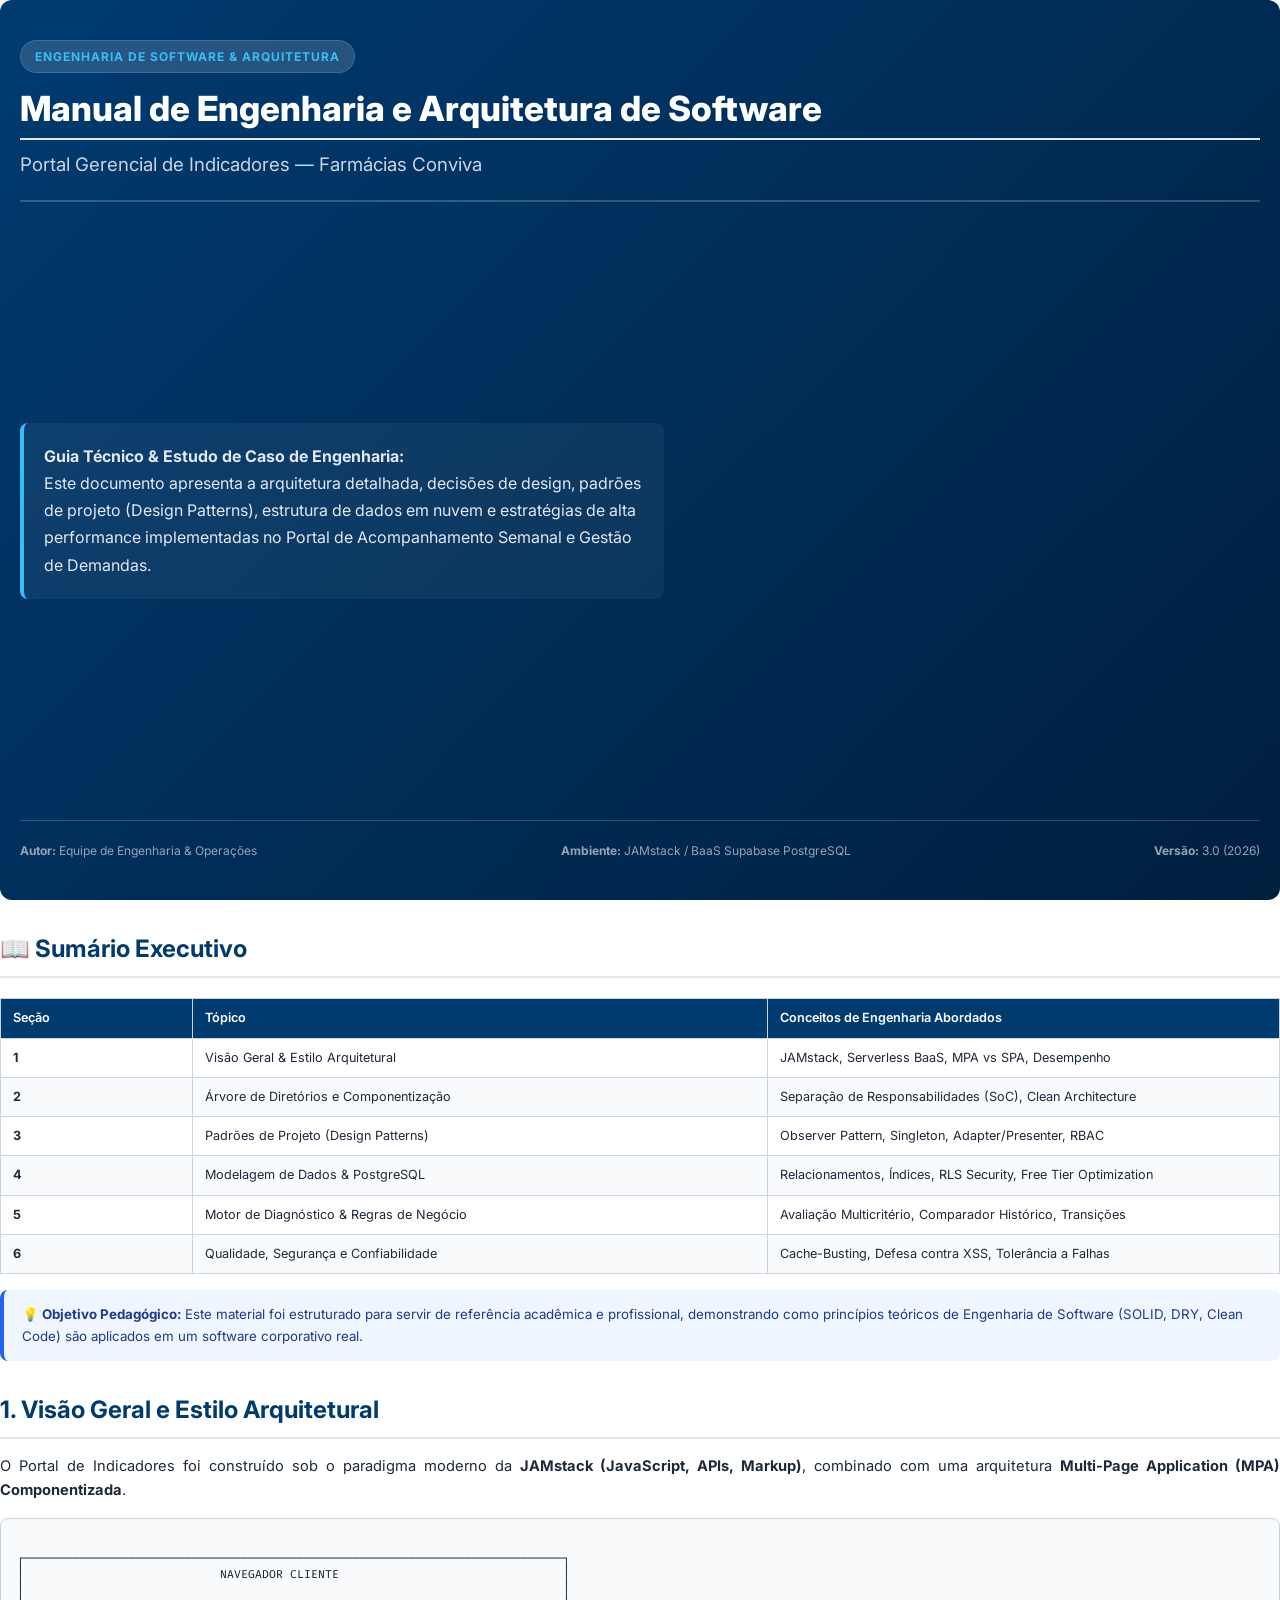
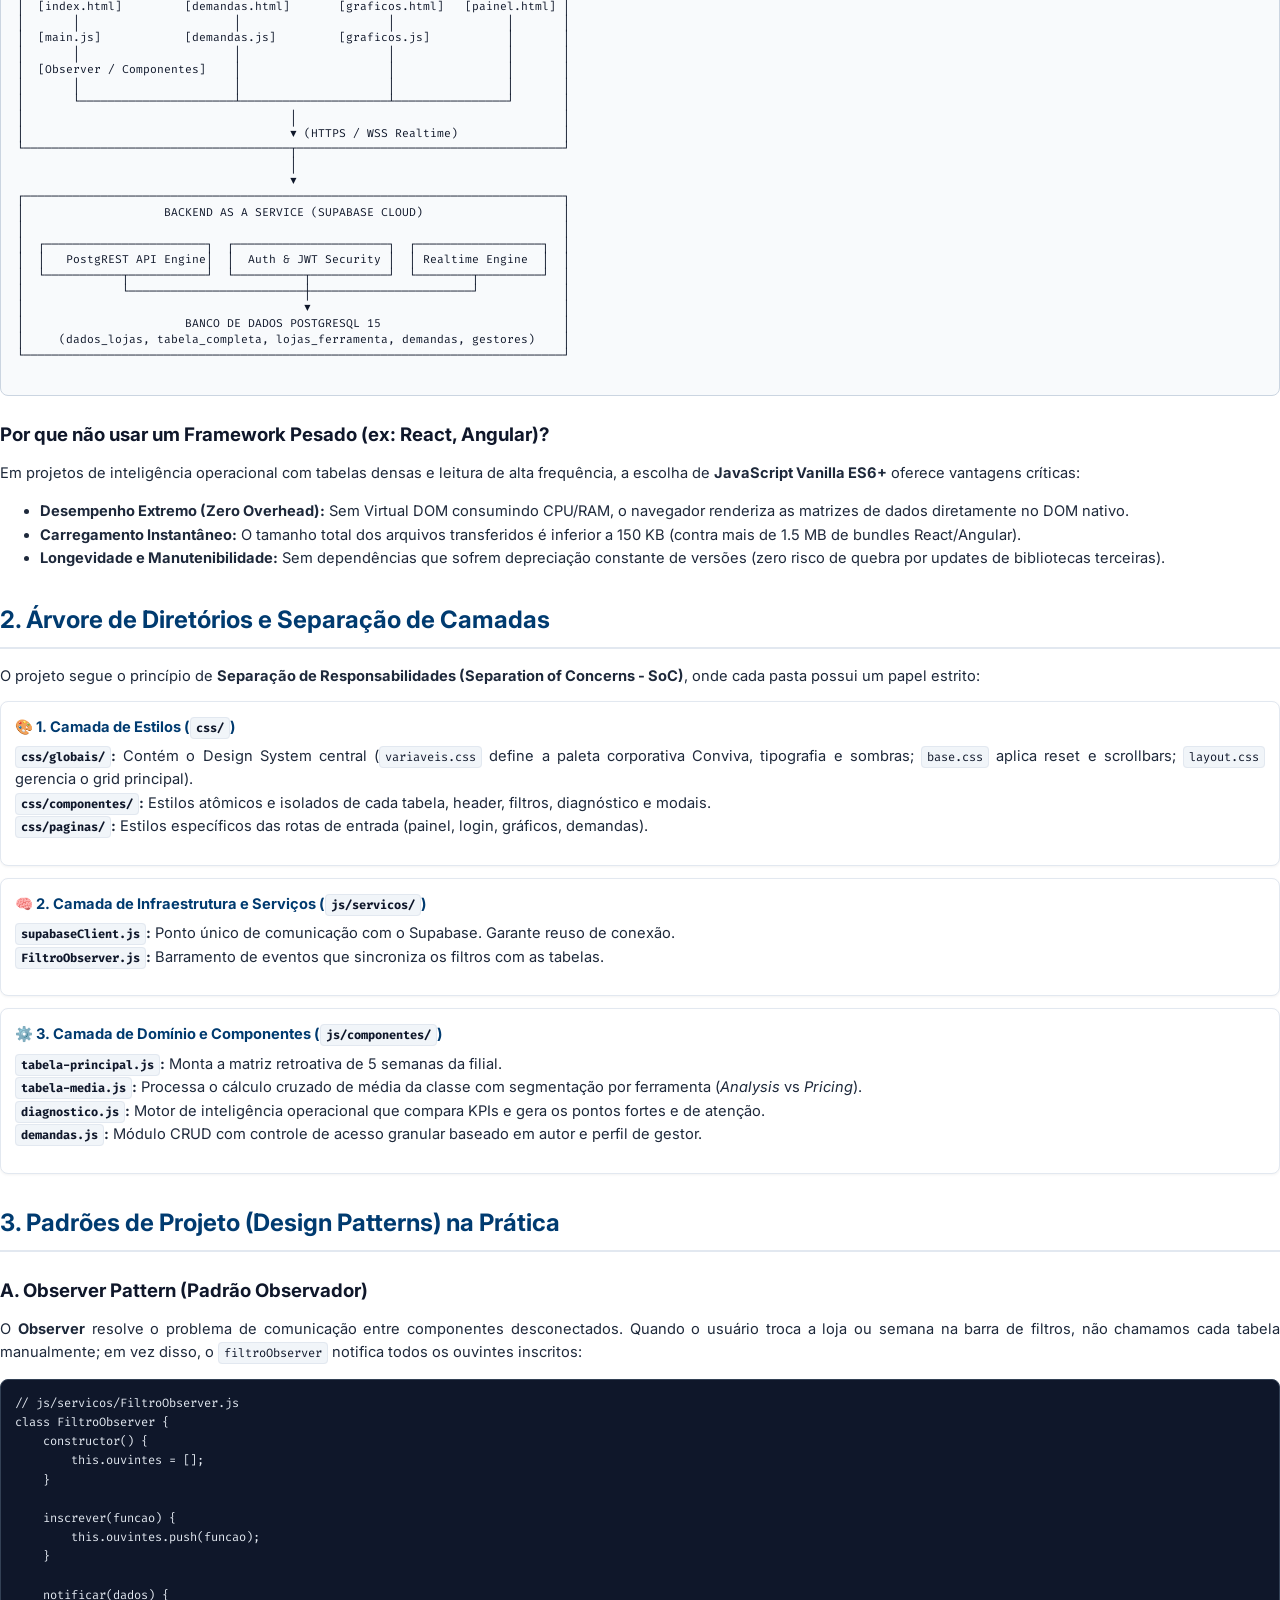
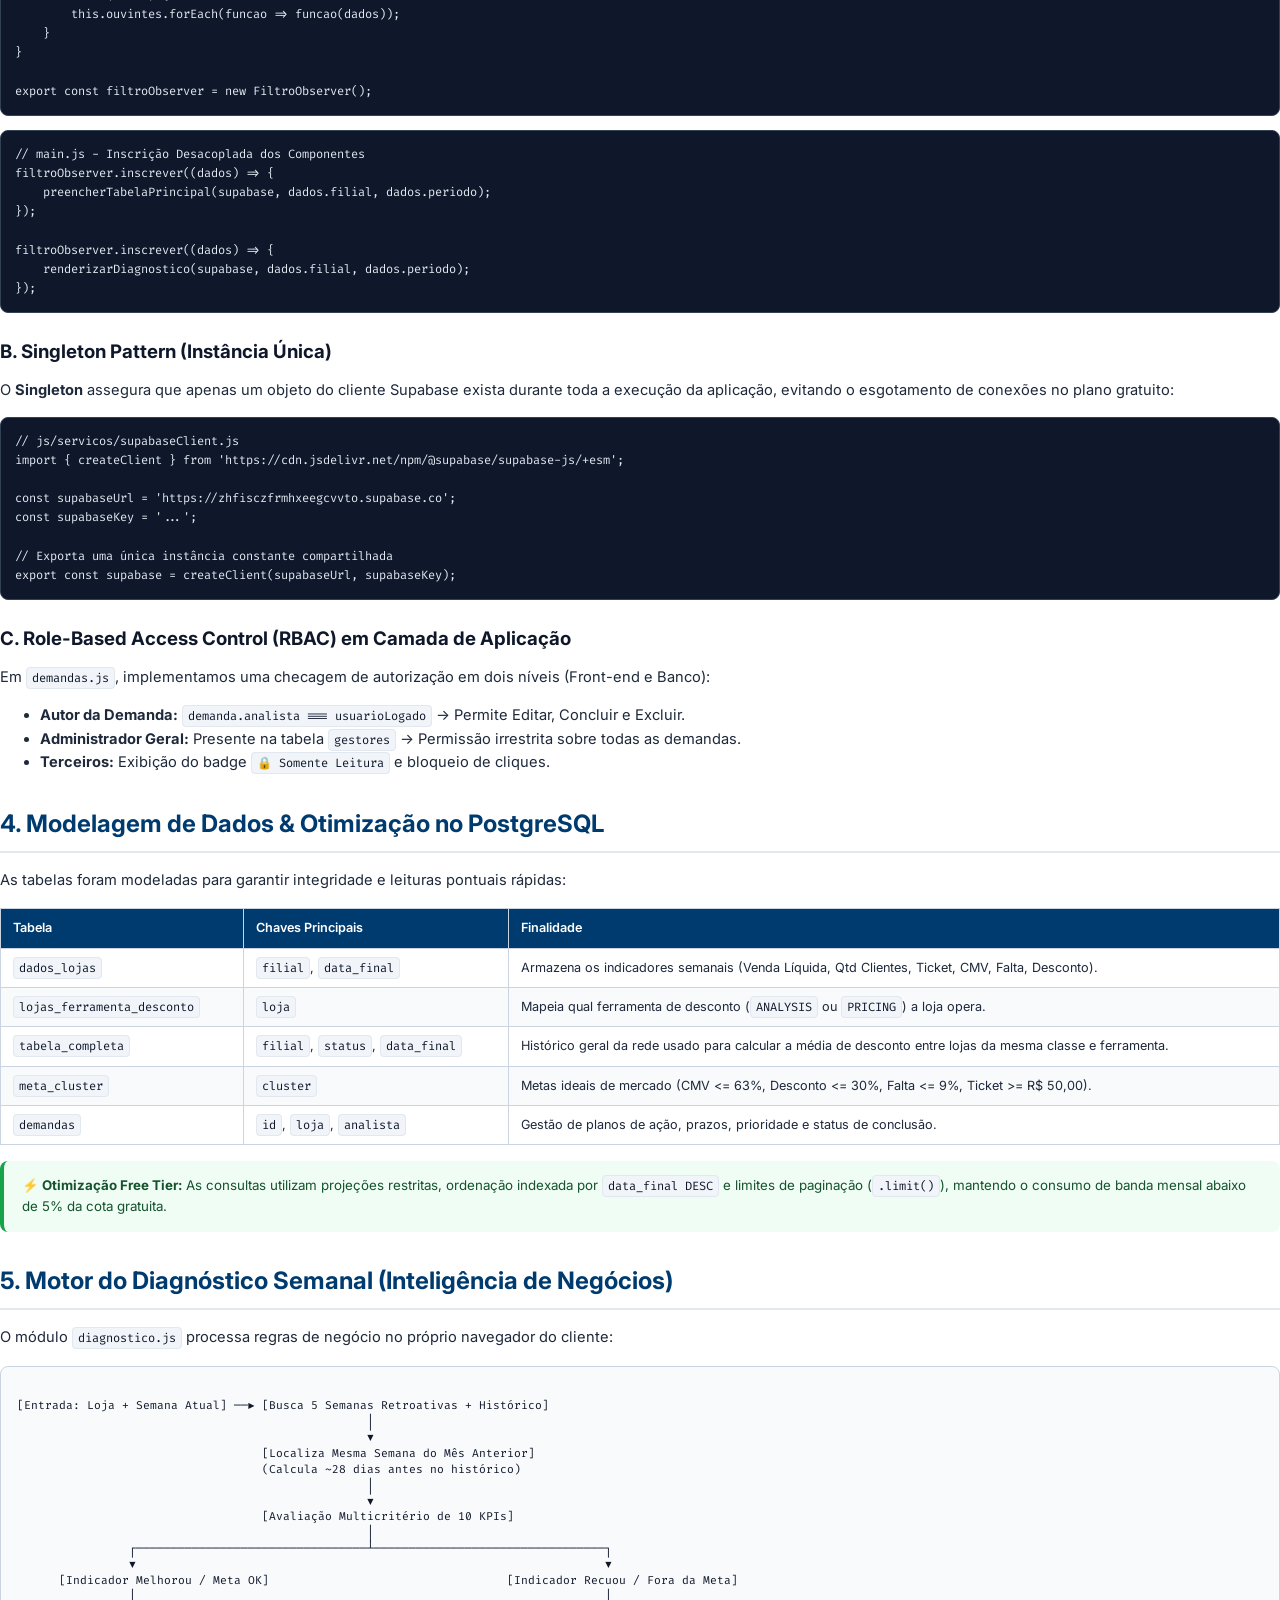
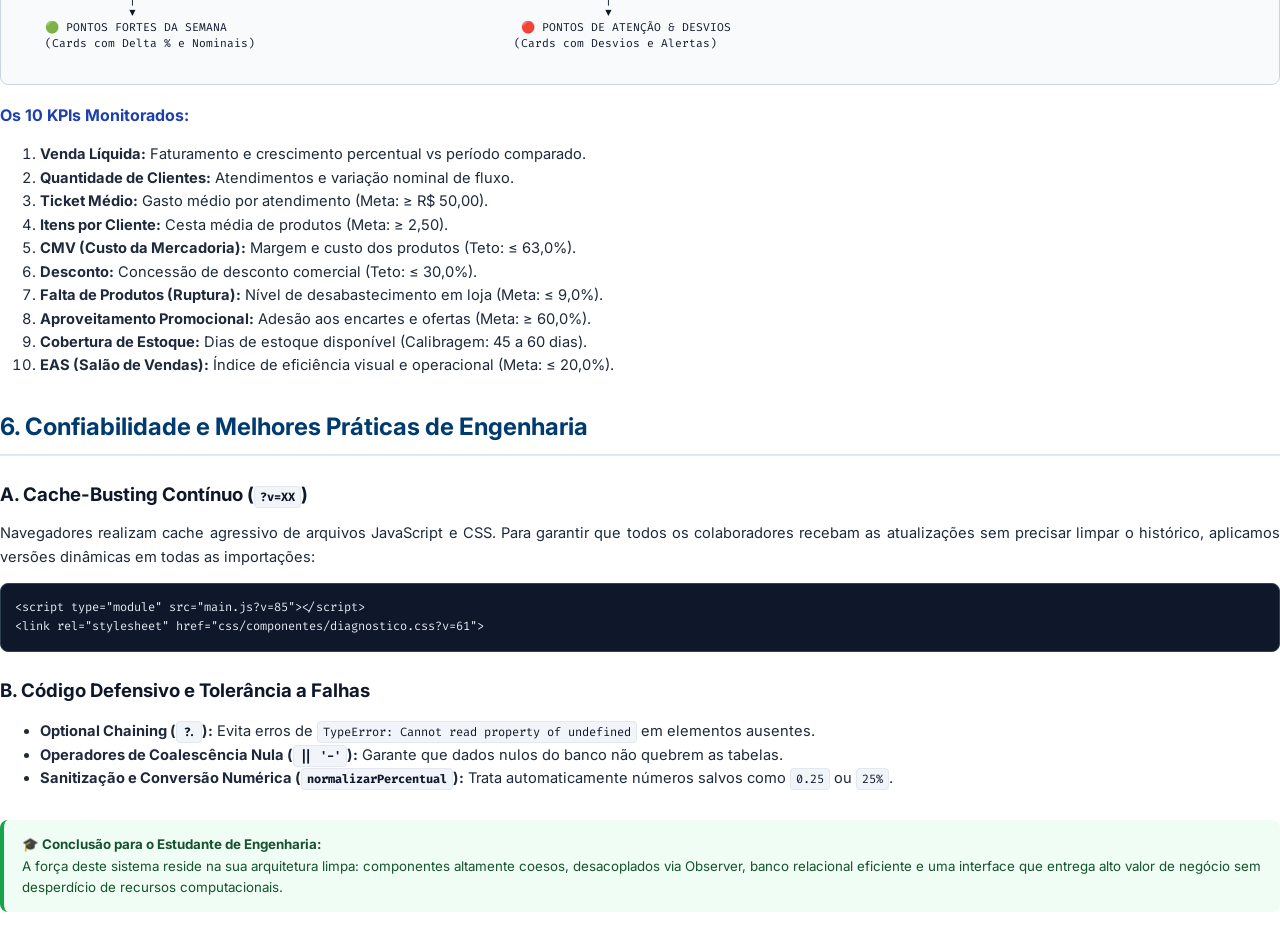
<file: documentacao_arquitetura.html>
<!DOCTYPE html>
<html lang="pt-BR">
<head>
    <meta charset="UTF-8">
    <title>Manual de Engenharia e Arquitetura de Software - Portal Conviva</title>
    <style>
        @import url('https://fonts.googleapis.com/css2?family=Inter:wght@300;400;500;600;700;800&family=Fira+Code:wght@400;500;600&display=swap');

        @page {
            size: A4;
            margin: 20mm 15mm 20mm 15mm;
            @bottom-right {
                content: counter(page);
            }
        }

        body {
            font-family: 'Inter', -apple-system, BlinkMacSystemFont, "Segoe UI", Roboto, sans-serif;
            color: #1e293b;
            line-height: 1.6;
            margin: 0;
            padding: 0;
            font-size: 11pt;
            background: #ffffff;
        }

        .cover-page {
            page-break-after: always;
            height: 100vh;
            display: flex;
            flex-direction: column;
            justify-content: space-between;
            padding: 40px 20px;
            box-sizing: border-box;
            background: linear-gradient(135deg, #003b70 0%, #001f3f 100%);
            color: #ffffff;
            border-radius: 12px;
        }

        .cover-header {
            border-bottom: 2px solid rgba(255, 255, 255, 0.2);
            padding-bottom: 20px;
        }

        .cover-badge {
            display: inline-block;
            background: rgba(255, 255, 255, 0.15);
            color: #38bdf8;
            padding: 6px 14px;
            border-radius: 20px;
            font-size: 9pt;
            font-weight: 700;
            text-transform: uppercase;
            letter-spacing: 1px;
            margin-bottom: 15px;
            border: 1px solid rgba(56, 189, 248, 0.3);
        }

        .cover-title {
            font-size: 26pt;
            font-weight: 800;
            margin: 0 0 10px 0;
            line-height: 1.2;
            color: #ffffff;
        }

        .cover-subtitle {
            font-size: 14pt;
            color: #cbd5e1;
            font-weight: 400;
            margin: 0;
        }

        .cover-body {
            margin: 40px 0;
        }

        .cover-desc {
            font-size: 12pt;
            color: #e2e8f0;
            line-height: 1.7;
            max-width: 600px;
            background: rgba(255, 255, 255, 0.05);
            padding: 20px;
            border-radius: 8px;
            border-left: 4px solid #38bdf8;
        }

        .cover-footer {
            border-top: 1px solid rgba(255, 255, 255, 0.2);
            padding-top: 20px;
            display: flex;
            justify-content: space-between;
            font-size: 9pt;
            color: #94a3b8;
        }

        h1, h2, h3, h4 {
            color: #003b70;
            font-weight: 700;
            page-break-after: avoid;
        }

        h1 {
            font-size: 18pt;
            border-bottom: 2px solid #e2e8f0;
            padding-bottom: 8px;
            margin-top: 30px;
            margin-bottom: 16px;
            display: flex;
            align-items: center;
            gap: 8px;
        }

        h2 {
            font-size: 14pt;
            margin-top: 24px;
            margin-bottom: 12px;
            color: #0f172a;
        }

        h3 {
            font-size: 12pt;
            margin-top: 18px;
            margin-bottom: 8px;
            color: #1e40af;
        }

        p {
            margin: 0 0 12px 0;
            text-align: justify;
        }

        .page-break {
            page-break-before: always;
        }

        /* Callouts / Boxes */
        .callout {
            padding: 14px 18px;
            border-radius: 8px;
            margin: 16px 0;
            border-left: 4px solid;
            font-size: 10pt;
            page-break-inside: avoid;
        }

        .callout-info {
            background-color: #f0fdf4;
            border-color: #16a34a;
            color: #14532d;
        }

        .callout-primary {
            background-color: #eff6ff;
            border-color: #2563eb;
            color: #1e3a8a;
        }

        .callout-warning {
            background-color: #fefce8;
            border-color: #ca8a04;
            color: #713f12;
        }

        /* Tabelas */
        table {
            width: 100%;
            border-collapse: collapse;
            margin: 16px 0;
            font-size: 9.5pt;
            page-break-inside: avoid;
        }

        th, td {
            padding: 9px 12px;
            border: 1px solid #cbd5e1;
            text-align: left;
        }

        th {
            background: #003b70;
            color: #ffffff;
            font-weight: 600;
        }

        tr:nth-child(even) {
            background: #f8fafc;
        }

        /* Código */
        pre {
            background: #0f172a;
            color: #e2e8f0;
            padding: 14px;
            border-radius: 8px;
            font-family: 'Fira Code', monospace;
            font-size: 8.5pt;
            overflow-x: auto;
            margin: 14px 0;
            border: 1px solid #334155;
            page-break-inside: avoid;
        }

        code {
            font-family: 'Fira Code', monospace;
            background: #f1f5f9;
            color: #0f172a;
            padding: 2px 5px;
            border-radius: 4px;
            font-size: 9pt;
            border: 1px solid #e2e8f0;
        }

        pre code {
            background: transparent;
            color: inherit;
            padding: 0;
            border: none;
        }

        .badge {
            display: inline-block;
            padding: 2px 8px;
            border-radius: 12px;
            font-size: 8pt;
            font-weight: 700;
            text-transform: uppercase;
        }

        .badge-green { background: #dcfce7; color: #166534; }
        .badge-blue { background: #dbeafe; color: #1e40af; }
        .badge-purple { background: #f3e8ff; color: #6b21a8; }
        .badge-red { background: #fee2e2; color: #991b1b; }

        .diagram-container {
            background: #f8fafc;
            border: 1px solid #cbd5e1;
            border-radius: 8px;
            padding: 16px;
            font-family: 'Fira Code', monospace;
            font-size: 8.5pt;
            line-height: 1.4;
            white-space: pre;
            color: #0f172a;
            margin: 16px 0;
            page-break-inside: avoid;
        }

        .summary-card {
            background: #ffffff;
            border: 1px solid #e2e8f0;
            border-radius: 8px;
            padding: 14px;
            margin-bottom: 12px;
            box-shadow: 0 1px 3px rgba(0,0,0,0.05);
            page-break-inside: avoid;
        }

        .summary-card h4 {
            margin: 0 0 6px 0;
            color: #003b70;
        }
    </style>
</head>
<body>

    <!-- CAPA -->
    <div class="cover-page">
        <div class="cover-header">
            <span class="cover-badge">Engenharia de Software & Arquitetura</span>
            <h1 class="cover-title">Manual de Engenharia e Arquitetura de Software</h1>
            <p class="cover-subtitle">Portal Gerencial de Indicadores — Farmácias Conviva</p>
        </div>

        <div class="cover-body">
            <div class="cover-desc">
                <strong>Guia Técnico & Estudo de Caso de Engenharia:</strong><br>
                Este documento apresenta a arquitetura detalhada, decisões de design, padrões de projeto (Design Patterns), estrutura de dados em nuvem e estratégias de alta performance implementadas no Portal de Acompanhamento Semanal e Gestão de Demandas.
            </div>
        </div>

        <div class="cover-footer">
            <span><strong>Autor:</strong> Equipe de Engenharia & Operações</span>
            <span><strong>Ambiente:</strong> JAMstack / BaaS Supabase PostgreSQL</span>
            <span><strong>Versão:</strong> 3.0 (2026)</span>
        </div>
    </div>

    <!-- SUMÁRIO -->
    <div class="page-break"></div>
    <h1>📖 Sumário Executivo</h1>
    <table style="margin-top: 20px;">
        <thead>
            <tr>
                <th style="width: 15%;">Seção</th>
                <th>Tópico</th>
                <th style="width: 40%;">Conceitos de Engenharia Abordados</th>
            </tr>
        </thead>
        <tbody>
            <tr>
                <td><strong>1</strong></td>
                <td>Visão Geral & Estilo Arquitetural</td>
                <td>JAMstack, Serverless BaaS, MPA vs SPA, Desempenho</td>
            </tr>
            <tr>
                <td><strong>2</strong></td>
                <td>Árvore de Diretórios e Componentização</td>
                <td>Separação de Responsabilidades (SoC), Clean Architecture</td>
            </tr>
            <tr>
                <td><strong>3</strong></td>
                <td>Padrões de Projeto (Design Patterns)</td>
                <td>Observer Pattern, Singleton, Adapter/Presenter, RBAC</td>
            </tr>
            <tr>
                <td><strong>4</strong></td>
                <td>Modelagem de Dados & PostgreSQL</td>
                <td>Relacionamentos, Índices, RLS Security, Free Tier Optimization</td>
            </tr>
            <tr>
                <td><strong>5</strong></td>
                <td>Motor de Diagnóstico & Regras de Negócio</td>
                <td>Avaliação Multicritério, Comparador Histórico, Transições</td>
            </tr>
            <tr>
                <td><strong>6</strong></td>
                <td>Qualidade, Segurança e Confiabilidade</td>
                <td>Cache-Busting, Defesa contra XSS, Tolerância a Falhas</td>
            </tr>
        </tbody>
    </table>

    <div class="callout callout-primary">
        <strong>💡 Objetivo Pedagógico:</strong> Este material foi estruturado para servir de referência acadêmica e profissional, demonstrando como princípios teóricos de Engenharia de Software (SOLID, DRY, Clean Code) são aplicados em um software corporativo real.
    </div>

    <!-- SEÇÃO 1 -->
    <div class="page-break"></div>
    <h1>1. Visão Geral e Estilo Arquitetural</h1>

    <p>O Portal de Indicadores foi construído sob o paradigma moderno da <strong>JAMstack (JavaScript, APIs, Markup)</strong>, combinado com uma arquitetura <strong>Multi-Page Application (MPA) Componentizada</strong>.</p>

    <div class="diagram-container">
┌─────────────────────────────────────────────────────────────────────────────┐
│                            NAVEGADOR CLIENTE                                │
│                                                                             │
│  [index.html]         [demandas.html]       [graficos.html]   [painel.html] │
│       │                      │                     │                │       │
│  [main.js]            [demandas.js]         [graficos.js]           │       │
│       │                      │                     │                │       │
│  [Observer / Componentes]    │                     │                │       │
│       │                      │                     │                │       │
│       └──────────────────────┴─────────────────────┴────────────────┘       │
│                                      │                                      │
│                                      ▼ (HTTPS / WSS Realtime)               │
└──────────────────────────────────────┬──────────────────────────────────────┘
                                       │
                                       ▼
┌─────────────────────────────────────────────────────────────────────────────┐
│                    BACKEND AS A SERVICE (SUPABASE CLOUD)                    │
│                                                                             │
│  ┌───────────────────────┐  ┌──────────────────────┐  ┌──────────────────┐  │
│  │   PostgREST API Engine│  │  Auth & JWT Security │  │ Realtime Engine  │  │
│  └───────────┬───────────┘  └──────────┬───────────┘  └────────┬─────────┘  │
│              └─────────────────────────┼───────────────────────┘            │
│                                        ▼                                    │
│                       BANCO DE DADOS POSTGRESQL 15                          │
│     (dados_lojas, tabela_completa, lojas_ferramenta, demandas, gestores)    │
└─────────────────────────────────────────────────────────────────────────────┘
    </div>

    <h2>Por que não usar um Framework Pesado (ex: React, Angular)?</h2>
    <p>Em projetos de inteligência operacional com tabelas densas e leitura de alta frequência, a escolha de <strong>JavaScript Vanilla ES6+</strong> oferece vantagens críticas:</p>
    <ul>
        <li><strong>Desempenho Extremo (Zero Overhead):</strong> Sem Virtual DOM consumindo CPU/RAM, o navegador renderiza as matrizes de dados diretamente no DOM nativo.</li>
        <li><strong>Carregamento Instantâneo:</strong> O tamanho total dos arquivos transferidos é inferior a 150 KB (contra mais de 1.5 MB de bundles React/Angular).</li>
        <li><strong>Longevidade e Manutenibilidade:</strong> Sem dependências que sofrem depreciação constante de versões (zero risco de quebra por updates de bibliotecas terceiras).</li>
    </ul>

    <!-- SEÇÃO 2 -->
    <div class="page-break"></div>
    <h1>2. Árvore de Diretórios e Separação de Camadas</h1>

    <p>O projeto segue o princípio de <strong>Separação de Responsabilidades (Separation of Concerns - SoC)</strong>, onde cada pasta possui um papel estrito:</p>

    <div class="summary-card">
        <h4>🎨 1. Camada de Estilos (<code>css/</code>)</h4>
        <p><strong><code>css/globais/</code>:</strong> Contém o Design System central (<code>variaveis.css</code> define a paleta corporativa Conviva, tipografia e sombras; <code>base.css</code> aplica reset e scrollbars; <code>layout.css</code> gerencia o grid principal).<br>
        <strong><code>css/componentes/</code>:</strong> Estilos atômicos e isolados de cada tabela, header, filtros, diagnóstico e modais.<br>
        <strong><code>css/paginas/</code>:</strong> Estilos específicos das rotas de entrada (painel, login, gráficos, demandas).</p>
    </div>

    <div class="summary-card">
        <h4>🧠 2. Camada de Infraestrutura e Serviços (<code>js/servicos/</code>)</h4>
        <p><strong><code>supabaseClient.js</code>:</strong> Ponto único de comunicação com o Supabase. Garante reuso de conexão.<br>
        <strong><code>FiltroObserver.js</code>:</strong> Barramento de eventos que sincroniza os filtros com as tabelas.</p>
    </div>

    <div class="summary-card">
        <h4>⚙️ 3. Camada de Domínio e Componentes (<code>js/componentes/</code>)</h4>
        <p><strong><code>tabela-principal.js</code>:</strong> Monta a matriz retroativa de 5 semanas da filial.<br>
        <strong><code>tabela-media.js</code>:</strong> Processa o cálculo cruzado de média da classe com segmentação por ferramenta (<em>Analysis</em> vs <em>Pricing</em>).<br>
        <strong><code>diagnostico.js</code>:</strong> Motor de inteligência operacional que compara KPIs e gera os pontos fortes e de atenção.<br>
        <strong><code>demandas.js</code>:</strong> Módulo CRUD com controle de acesso granular baseado em autor e perfil de gestor.</p>
    </div>

    <!-- SEÇÃO 3 -->
    <div class="page-break"></div>
    <h1>3. Padrões de Projeto (Design Patterns) na Prática</h1>

    <h2>A. Observer Pattern (Padrão Observador)</h2>
    <p>O <strong>Observer</strong> resolve o problema de comunicação entre componentes desconectados. Quando o usuário troca a loja ou semana na barra de filtros, não chamamos cada tabela manualmente; em vez disso, o <code>filtroObserver</code> notifica todos os ouvintes inscritos:</p>

    <pre><code>// js/servicos/FiltroObserver.js
class FiltroObserver {
    constructor() {
        this.ouvintes = [];
    }

    inscrever(funcao) {
        this.ouvintes.push(funcao);
    }

    notificar(dados) {
        this.ouvintes.forEach(funcao => funcao(dados));
    }
}

export const filtroObserver = new FiltroObserver();</code></pre>

    <pre><code>// main.js - Inscrição Desacoplada dos Componentes
filtroObserver.inscrever((dados) => {
    preencherTabelaPrincipal(supabase, dados.filial, dados.periodo);
});

filtroObserver.inscrever((dados) => {
    renderizarDiagnostico(supabase, dados.filial, dados.periodo);
});</code></pre>

    <h2>B. Singleton Pattern (Instância Única)</h2>
    <p>O <strong>Singleton</strong> assegura que apenas um objeto do cliente Supabase exista durante toda a execução da aplicação, evitando o esgotamento de conexões no plano gratuito:</p>

    <pre><code>// js/servicos/supabaseClient.js
import { createClient } from 'https://cdn.jsdelivr.net/npm/@supabase/supabase-js/+esm';

const supabaseUrl = 'https://zhfisczfrmhxeegcvvto.supabase.co';
const supabaseKey = '...';

// Exporta uma única instância constante compartilhada
export const supabase = createClient(supabaseUrl, supabaseKey);</code></pre>

    <h2>C. Role-Based Access Control (RBAC) em Camada de Aplicação</h2>
    <p>Em <code>demandas.js</code>, implementamos uma checagem de autorização em dois níveis (Front-end e Banco):</p>
    <ul>
        <li><strong>Autor da Demanda:</strong> <code>demanda.analista === usuarioLogado</code> &rarr; Permite Editar, Concluir e Excluir.</li>
        <li><strong>Administrador Geral:</strong> Presente na tabela <code>gestores</code> &rarr; Permissão irrestrita sobre todas as demandas.</li>
        <li><strong>Terceiros:</strong> Exibição do badge <code>🔒 Somente Leitura</code> e bloqueio de cliques.</li>
    </ul>

    <!-- SEÇÃO 4 -->
    <div class="page-break"></div>
    <h1>4. Modelagem de Dados & Otimização no PostgreSQL</h1>

    <p>As tabelas foram modeladas para garantir integridade e leituras pontuais rápidas:</p>

    <table>
        <thead>
            <tr>
                <th>Tabela</th>
                <th>Chaves Principais</th>
                <th>Finalidade</th>
            </tr>
        </thead>
        <tbody>
            <tr>
                <td><code>dados_lojas</code></td>
                <td><code>filial</code>, <code>data_final</code></td>
                <td>Armazena os indicadores semanais (Venda Líquida, Qtd Clientes, Ticket, CMV, Falta, Desconto).</td>
            </tr>
            <tr>
                <td><code>lojas_ferramenta_desconto</code></td>
                <td><code>loja</code></td>
                <td>Mapeia qual ferramenta de desconto (<code>ANALYSIS</code> ou <code>PRICING</code>) a loja opera.</td>
            </tr>
            <tr>
                <td><code>tabela_completa</code></td>
                <td><code>filial</code>, <code>status</code>, <code>data_final</code></td>
                <td>Histórico geral da rede usado para calcular a média de desconto entre lojas da mesma classe e ferramenta.</td>
            </tr>
            <tr>
                <td><code>meta_cluster</code></td>
                <td><code>cluster</code></td>
                <td>Metas ideais de mercado (CMV &lt;= 63%, Desconto &lt;= 30%, Falta &lt;= 9%, Ticket &gt;= R$ 50,00).</td>
            </tr>
            <tr>
                <td><code>demandas</code></td>
                <td><code>id</code>, <code>loja</code>, <code>analista</code></td>
                <td>Gestão de planos de ação, prazos, prioridade e status de conclusão.</td>
            </tr>
        </tbody>
    </table>

    <div class="callout callout-info">
        <strong>⚡ Otimização Free Tier:</strong> As consultas utilizam projeções restritas, ordenação indexada por <code>data_final DESC</code> e limites de paginação (<code>.limit()</code>), mantendo o consumo de banda mensal abaixo de 5% da cota gratuita.
    </div>

    <!-- SEÇÃO 5 -->
    <div class="page-break"></div>
    <h1>5. Motor do Diagnóstico Semanal (Inteligência de Negócios)</h1>

    <p>O módulo <code>diagnostico.js</code> processa regras de negócio no próprio navegador do cliente:</p>

    <div class="diagram-container">
[Entrada: Loja + Semana Atual] ──► [Busca 5 Semanas Retroativas + Histórico]
                                                  │
                                                  ▼
                                   [Localiza Mesma Semana do Mês Anterior]
                                   (Calcula ~28 dias antes no histórico)
                                                  │
                                                  ▼
                                   [Avaliação Multicritério de 10 KPIs]
                                                  │
                ┌─────────────────────────────────┴─────────────────────────────────┐
                ▼                                                                   ▼
      [Indicador Melhorou / Meta OK]                                  [Indicador Recuou / Fora da Meta]
                │                                                                   │
                ▼                                                                   ▼
    🟢 PONTOS FORTES DA SEMANA                                          🔴 PONTOS DE ATENÇÃO & DESVIOS
    (Cards com Delta % e Nominais)                                     (Cards com Desvios e Alertas)
    </div>

    <h3>Os 10 KPIs Monitorados:</h3>
    <ol>
        <li><strong>Venda Líquida:</strong> Faturamento e crescimento percentual vs período comparado.</li>
        <li><strong>Quantidade de Clientes:</strong> Atendimentos e variação nominal de fluxo.</li>
        <li><strong>Ticket Médio:</strong> Gasto médio por atendimento (Meta: &ge; R$ 50,00).</li>
        <li><strong>Itens por Cliente:</strong> Cesta média de produtos (Meta: &ge; 2,50).</li>
        <li><strong>CMV (Custo da Mercadoria):</strong> Margem e custo dos produtos (Teto: &le; 63,0%).</li>
        <li><strong>Desconto:</strong> Concessão de desconto comercial (Teto: &le; 30,0%).</li>
        <li><strong>Falta de Produtos (Ruptura):</strong> Nível de desabastecimento em loja (Meta: &le; 9,0%).</li>
        <li><strong>Aproveitamento Promocional:</strong> Adesão aos encartes e ofertas (Meta: &ge; 60,0%).</li>
        <li><strong>Cobertura de Estoque:</strong> Dias de estoque disponível (Calibragem: 45 a 60 dias).</li>
        <li><strong>EAS (Salão de Vendas):</strong> Índice de eficiência visual e operacional (Meta: &le; 20,0%).</li>
    </ol>

    <!-- SEÇÃO 6 -->
    <div class="page-break"></div>
    <h1>6. Confiabilidade e Melhores Práticas de Engenharia</h1>

    <h2>A. Cache-Busting Contínuo (<code>?v=XX</code>)</h2>
    <p>Navegadores realizam cache agressivo de arquivos JavaScript e CSS. Para garantir que todos os colaboradores recebam as atualizações sem precisar limpar o histórico, aplicamos versões dinâmicas em todas as importações:</p>
    <pre><code>&lt;script type="module" src="main.js?v=85"&gt;&lt;/script&gt;
&lt;link rel="stylesheet" href="css/componentes/diagnostico.css?v=61"&gt;</code></pre>

    <h2>B. Código Defensivo e Tolerância a Falhas</h2>
    <ul>
        <li><strong>Optional Chaining (<code>?.</code>):</strong> Evita erros de <code>TypeError: Cannot read property of undefined</code> em elementos ausentes.</li>
        <li><strong>Operadores de Coalescência Nula (<code>|| '-'</code>):</strong> Garante que dados nulos do banco não quebrem as tabelas.</li>
        <li><strong>Sanitização e Conversão Numérica (<code>normalizarPercentual</code>):</strong> Trata automaticamente números salvos como <code>0.25</code> ou <code>25%</code>.</li>
    </ul>

    <div class="callout callout-info" style="margin-top: 30px;">
        <strong>🎓 Conclusão para o Estudante de Engenharia:</strong><br>
        A força deste sistema reside na sua arquitetura limpa: componentes altamente coesos, desacoplados via Observer, banco relacional eficiente e uma interface que entrega alto valor de negócio sem desperdício de recursos computacionais.
    </div>

</body>
</html>
</file>
